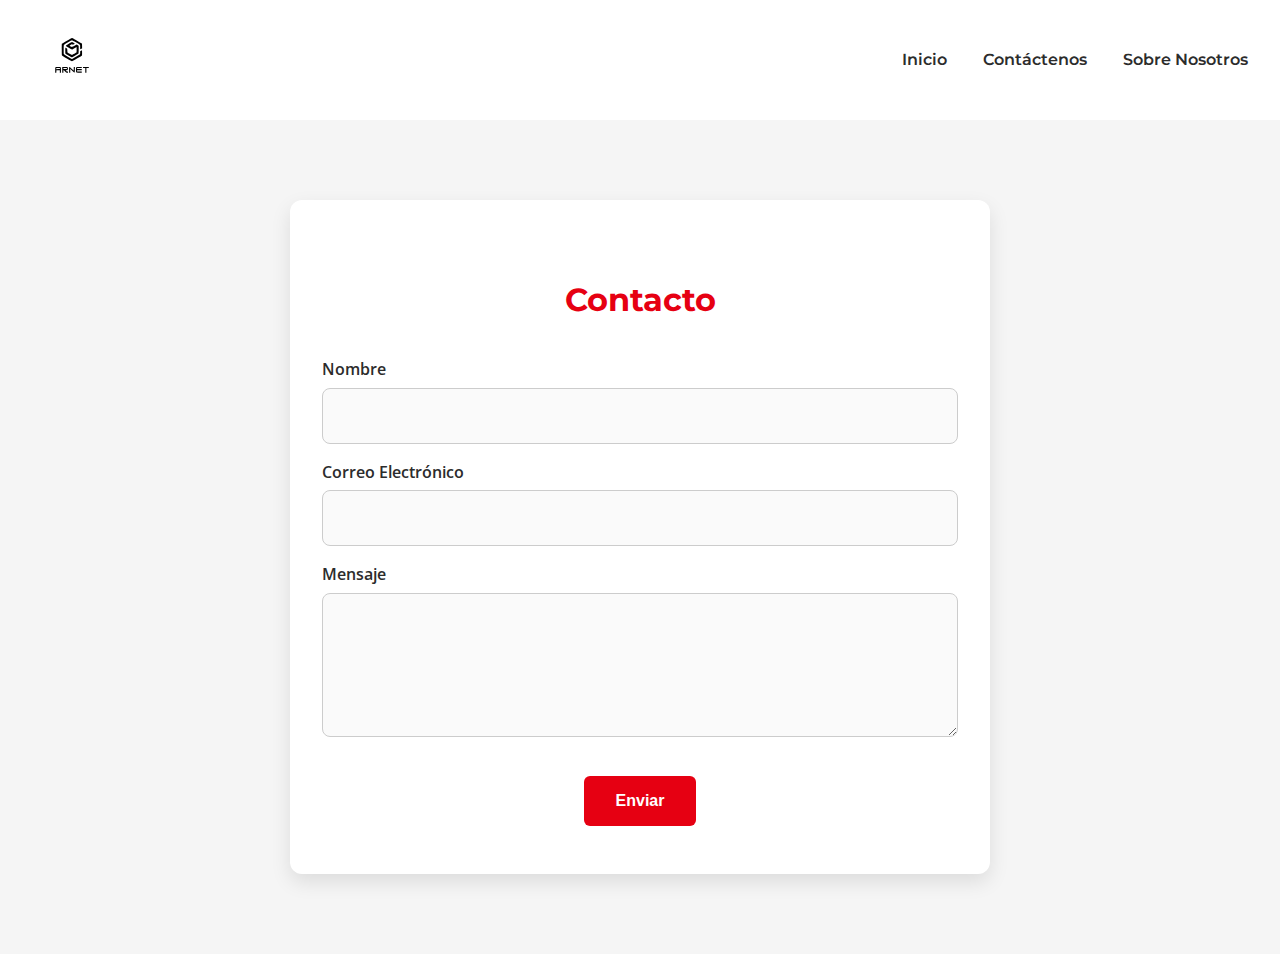
<file: contacto.html>
<!-- contacto.html -->
<!DOCTYPE html>
<html lang="es">
<head>
  <meta charset="UTF-8">
  <title>Contacto - ArNet</title>
  <meta name="viewport" content="width=device-width, initial-scale=1.0">
  <link rel="stylesheet" href="assets/css/main.css">
</head>
<body>

<header class="nav-bar">
  <a href="index.html" class="logo">
    <img src="./images/logo.svg" alt="Logo" style="height: 80px;">
  </a>
  <nav class="menu-right">
    <a href="index.html">Inicio</a>
    <a href="contacto.html">Contáctenos</a>
    <a href="nosotros.html">Sobre Nosotros</a>
  </nav>
</header>

<section class="contacto-section">
  <div class="contacto-container">
    <h2>Contacto</h2>
    <form class="contacto-form">
      <label for="nombre">Nombre</label>
      <input type="text" id="nombre" name="nombre" required>

      <label for="email">Correo Electrónico</label>
      <input type="email" id="email" name="email" required>

      <label for="mensaje">Mensaje</label>
      <textarea id="mensaje" name="mensaje" rows="5" required></textarea>

      <button type="submit" class="button">Enviar</button>
    </form>
  </div>
</section>


</body>
</html>
</file>
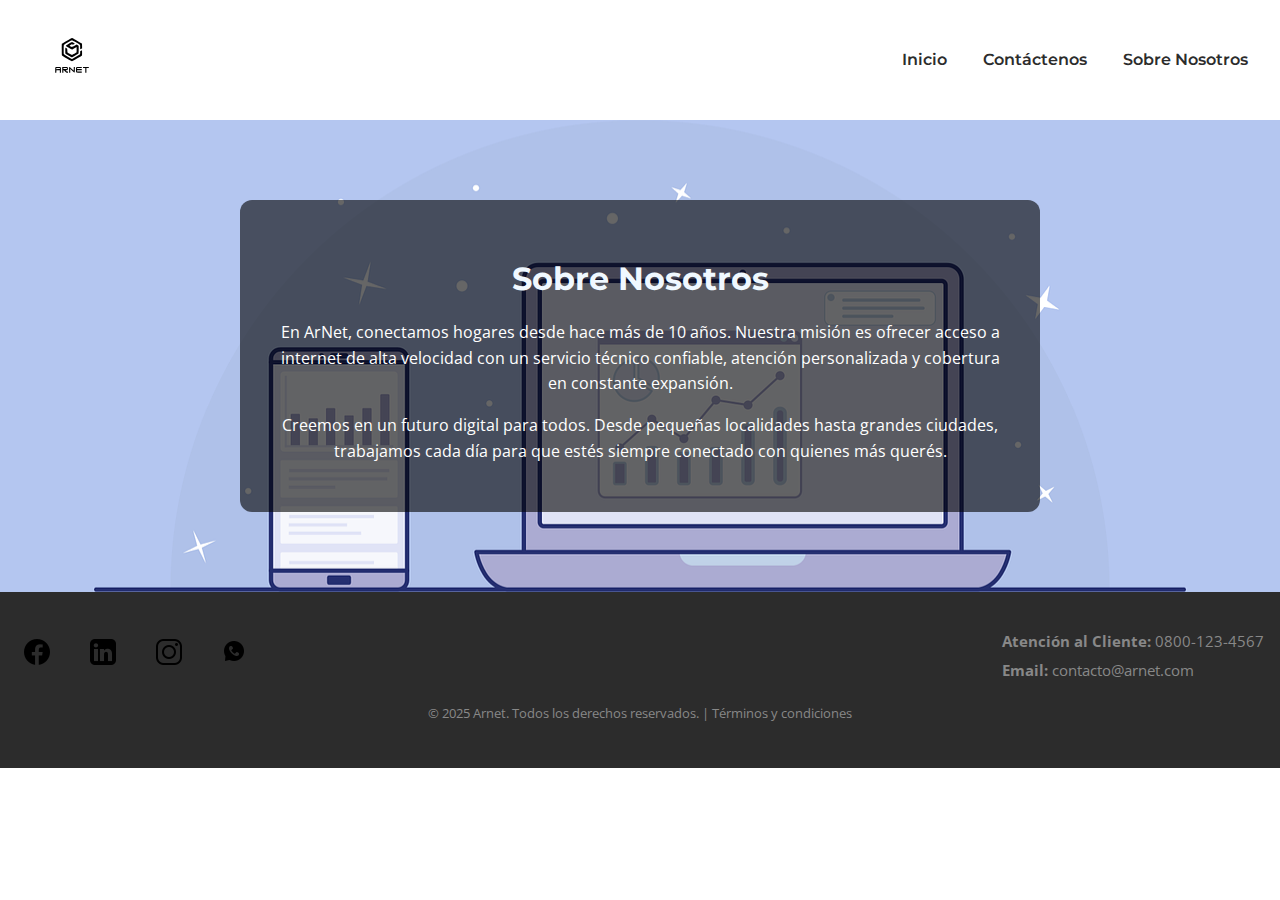
<file: nosotros.html>
<!-- nosotros.html -->
<!DOCTYPE html>
<html lang="es">
<head>
  <meta charset="UTF-8">
  <title>Sobre Nosotros - ArNet</title>
  <meta name="viewport" content="width=device-width, initial-scale=1.0">
  <link rel="stylesheet" href="assets/css/main.css">
</head>
<body>

<header class="nav-bar">
  <a href="index.html" class="logo">
    <img src="./images/logo.svg" alt="Logo" style="height: 80px;">
  </a>
  <nav class="menu-right">
    <a href="index.html">Inicio</a>
    <a href="contacto.html">Contáctenos</a>
    <a href="nosotros.html">Sobre Nosotros</a>
  </nav>
</header>

<section class="nosotros-section">
  <div class="nosotros-content">
    <h1 style="color: aliceblue;">Sobre Nosotros</h1>
    <p>
      En ArNet, conectamos hogares desde hace más de 10 años. Nuestra misión es ofrecer acceso a internet de alta velocidad con un servicio técnico confiable, atención personalizada y cobertura en constante expansión.
    </p>
    <p>
      Creemos en un futuro digital para todos. Desde pequeñas localidades hasta grandes ciudades, trabajamos cada día para que estés siempre conectado con quienes más querés.
    </p>
  </div>
</section>
<!-- Footer -->
<footer id="footer">
  <div class="inner">
    <div class="flex flex-footer-horizontal">
      <!-- Redes sociales -->
     <!-- Redes sociales con PNG -->
<ul class="icons">
  <li>
    <a href="#" aria-label="Facebook">
      <img src="assets/icons/facebook.png" alt="Facebook" class="icon-img">
    </a>
  </li>
  <li>
    <a href="#" aria-label="Linkedin">
      <img src="assets/icons/linkedin.png" alt="Twitter" class="icon-img">
    </a>
  </li>
  <li>
    <a href="#" aria-label="Instagram">
      <img src="assets/icons/instagram.png" alt="Instagram" class="icon-img">
    </a>
  </li>
  <li>
    <a href="#" aria-label="WhatsApp">
      <img src="assets/icons/whatsapp.png" alt="WhatsApp" class="icon-img">
    </a>
  </li>
</ul>


      <!-- Datos de contacto -->
      <div class="contact-info">
        <p><strong>Atención al Cliente:</strong> 0800-123-4567</p>
        <p><strong>Email:</strong> contacto@arnet.com</p>
      </div>
    </div>

    <!-- Aviso legal -->
    <div class="legal">
      <p>&copy; 2025 Arnet. Todos los derechos reservados. | Términos y condiciones</p>
    </div>
  </div>
</footer>



</body>
</html>
</body>
</html>
</file>
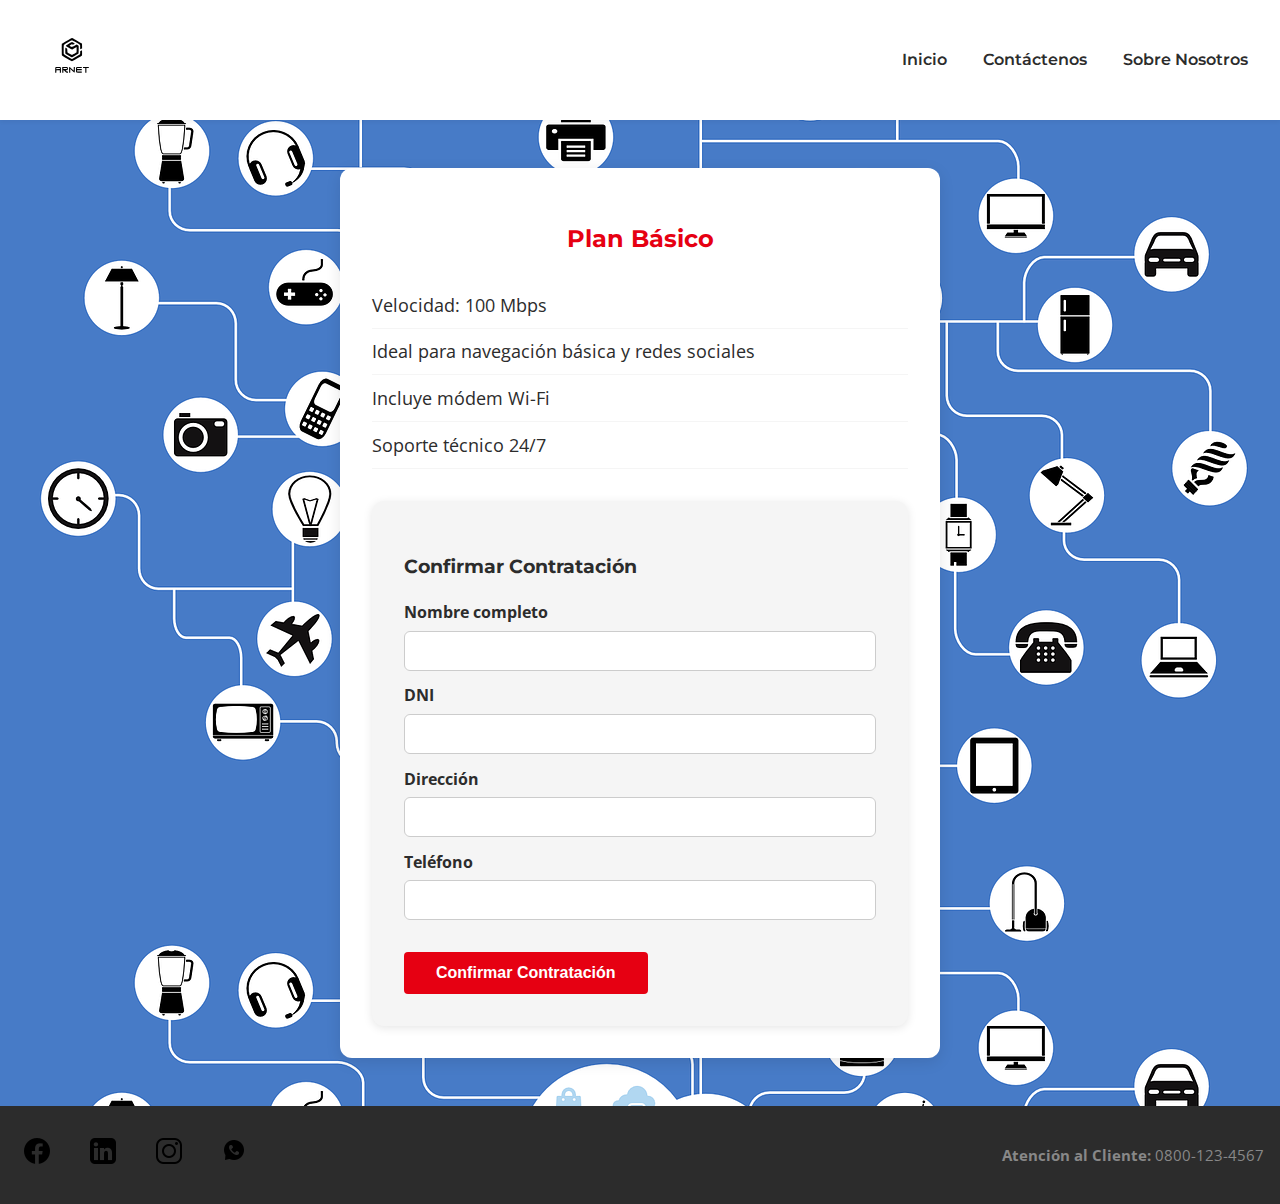
<file: plan-basico.html>
<!DOCTYPE html>
<html lang="es">
<head>
  <meta charset="UTF-8">
  <title>Plan Básico - ArNet</title>
  <meta name="viewport" content="width=device-width, initial-scale=1.0">
  <link rel="stylesheet" href="assets/css/main.css">
</head>
<body style="background-image:url(./images/fondo-contacto.png)">

<header class="nav-bar">
  <a href="index.html"><img src="images/logo.svg" alt="ArNet Logo" class="logo-img"></a>
  <nav class="menu-right">
    <a href="index.html">Inicio</a>
    <a href="contacto.html">Contáctenos</a>
    <a href="nosotros.html">Sobre Nosotros</a>
  </nav>
</header>

<section class="plan-detail">
  <h2>Plan Básico</h2>
  <ul>
    <li>Velocidad: 100 Mbps</li>
    <li>Ideal para navegación básica y redes sociales</li>
    <li>Incluye módem Wi-Fi</li>
    <li>Soporte técnico 24/7</li>
  </ul>

  <div class="contract-form">
    <h3>Confirmar Contratación</h3>
    <form id="contract-form">
      <label for="nombre">Nombre completo</label>
      <input type="text" id="nombre" name="nombre" required>

      <label for="dni">DNI</label>
      <input type="text" id="dni" name="dni" required>

      <label for="direccion">Dirección</label>
      <input type="text" id="direccion" name="direccion" required>

      <label for="telefono">Teléfono</label>
      <input type="tel" id="telefono" name="telefono" required>

      <button type="submit" class="button">Confirmar Contratación</button>
      <span id="mensaje-exito" style="display:none; color: green; font-weight: bold; margin-top: 10px;">
  ¡Gracias! Tu contratación fue enviada correctamente.
</span>
    </form>
  </div>
</section>

<footer>
  <div class="inner">
    <div class="flex flex-footer-horizontal">
      <ul class="icons">
        <li><a href="#"><img src="assets/icons/facebook.png" alt="Facebook" class="icon-img"></a></li>
        <li><a href="#"><img src="assets/icons/linkedin.png" alt="Linkedin" class="icon-img"></a></li>
        <li><a href="#"><img src="assets/icons/instagram.png" alt="Instagram" class="icon-img"></a></li>
        <li><a href="#"><img src="assets/icons/whatsapp.png" alt="WhatsApp" class="icon-img"></a></li>
      </ul>
      <div class="contact-info">
        <p><strong>Atención al Cliente:</strong> 0800-123-4567</p>

        <script src="./assets/js/script.js"></script>
          
        </body>
</file>
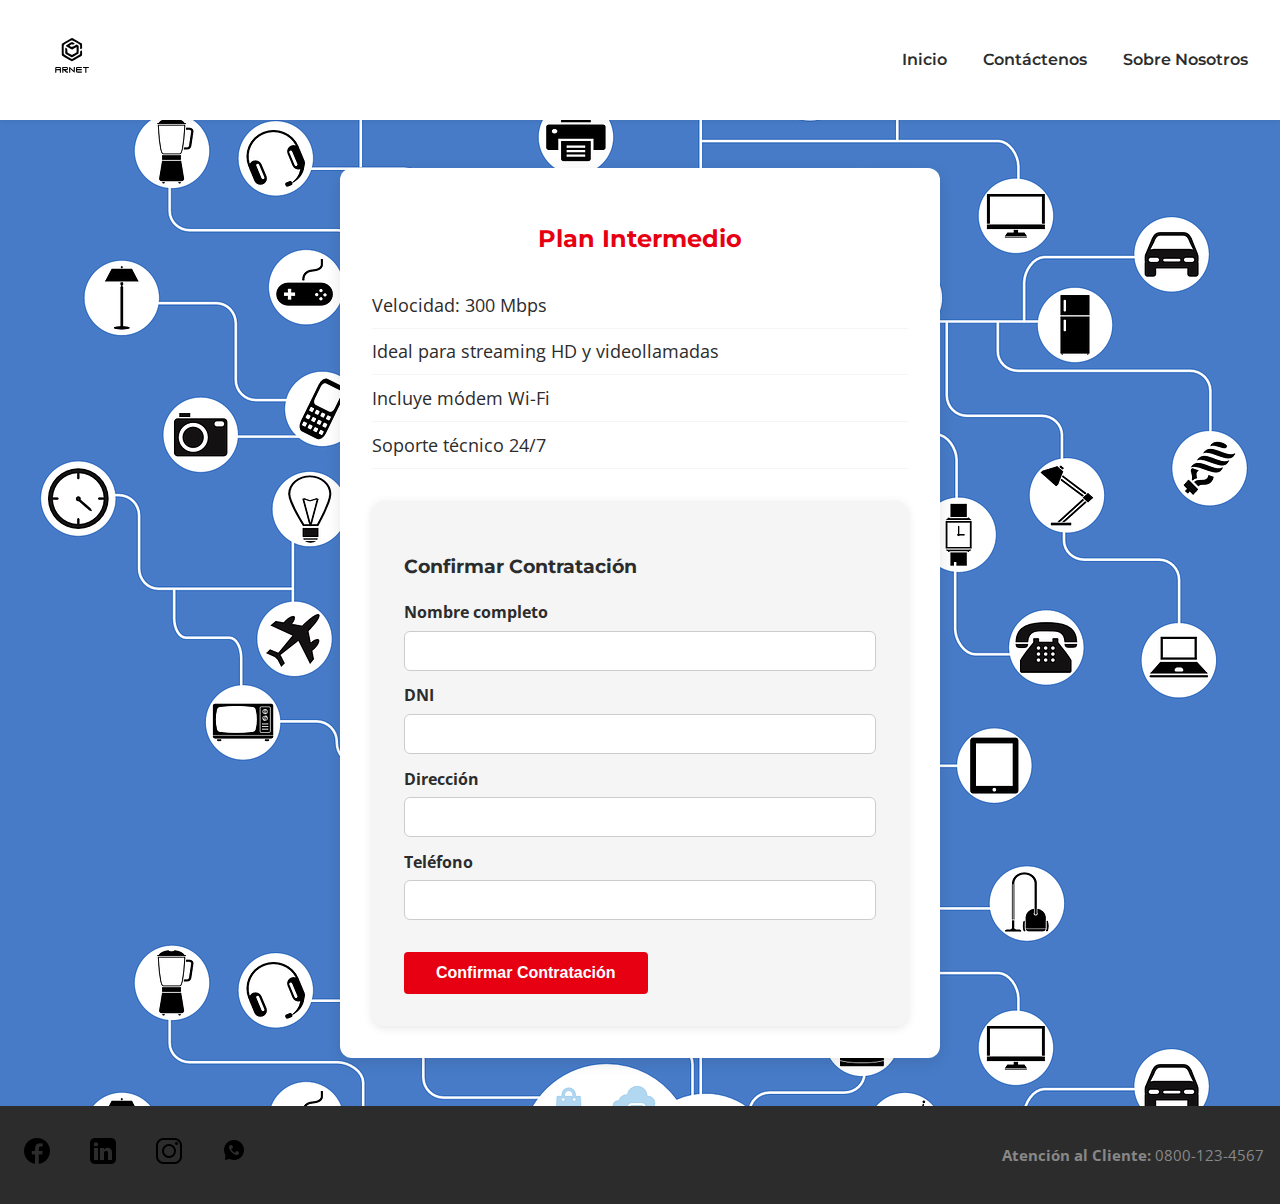
<file: plan-intermedio.html>
<!DOCTYPE html>
<html lang="es">
<head>
  <meta charset="UTF-8">
  <title>Plan Intermedio - ArNet</title>
  <meta name="viewport" content="width=device-width, initial-scale=1.0">
  <link rel="stylesheet" href="assets/css/main.css">
</head>
<body style="background-image:url(./images/fondo-contacto.png)">

<header class="nav-bar">
  <a href="index.html"><img src="images/logo.svg" alt="ArNet Logo" class="logo-img"></a>
  <nav class="menu-right">
    <a href="index.html">Inicio</a>
    <a href="contacto.html">Contáctenos</a>
    <a href="nosotros.html">Sobre Nosotros</a>
  </nav>
</header>

<section class="plan-detail">
  <h2>Plan Intermedio</h2>
  <ul>
    <li>Velocidad: 300 Mbps</li>
    <li>Ideal para streaming HD y videollamadas</li>
    <li>Incluye módem Wi-Fi</li>
    <li>Soporte técnico 24/7</li>
  </ul>

  <div class="contract-form">
    <h3>Confirmar Contratación</h3>
    <form id="contract-form">
      <label for="nombre">Nombre completo</label>
      <input type="text" id="nombre" name="nombre" required>

      <label for="dni">DNI</label>
      <input type="text" id="dni" name="dni" required>

      <label for="direccion">Dirección</label>
      <input type="text" id="direccion" name="direccion" required>

      <label for="telefono">Teléfono</label>
      <input type="tel" id="telefono" name="telefono" required>

      <button type="submit" class="button">Confirmar Contratación</button>
      <span id="mensaje-exito" style="display:none; color: green; font-weight: bold; margin-top: 10px;">
        ¡Gracias! Tu contratación fue enviada correctamente.
      </span>
    </form>
  </div>
</section>

<footer>
  <div class="inner">
    <div class="flex flex-footer-horizontal">
      <ul class="icons">
        <li><a href="#"><img src="assets/icons/facebook.png" alt="Facebook" class="icon-img"></a></li>
        <li><a href="#"><img src="assets/icons/linkedin.png" alt="Linkedin" class="icon-img"></a></li>
        <li><a href="#"><img src="assets/icons/instagram.png" alt="Instagram" class="icon-img"></a></li>
        <li><a href="#"><img src="assets/icons/whatsapp.png" alt="WhatsApp" class="icon-img"></a></li>
      </ul>
      <div class="contact-info">
        <p><strong>Atención al Cliente:</strong> 0800-123-4567</p>
      </div>
    </div>
  </div>
</footer>

<script src="assets/js/script.js"></script>
</body>
</html>
</file>
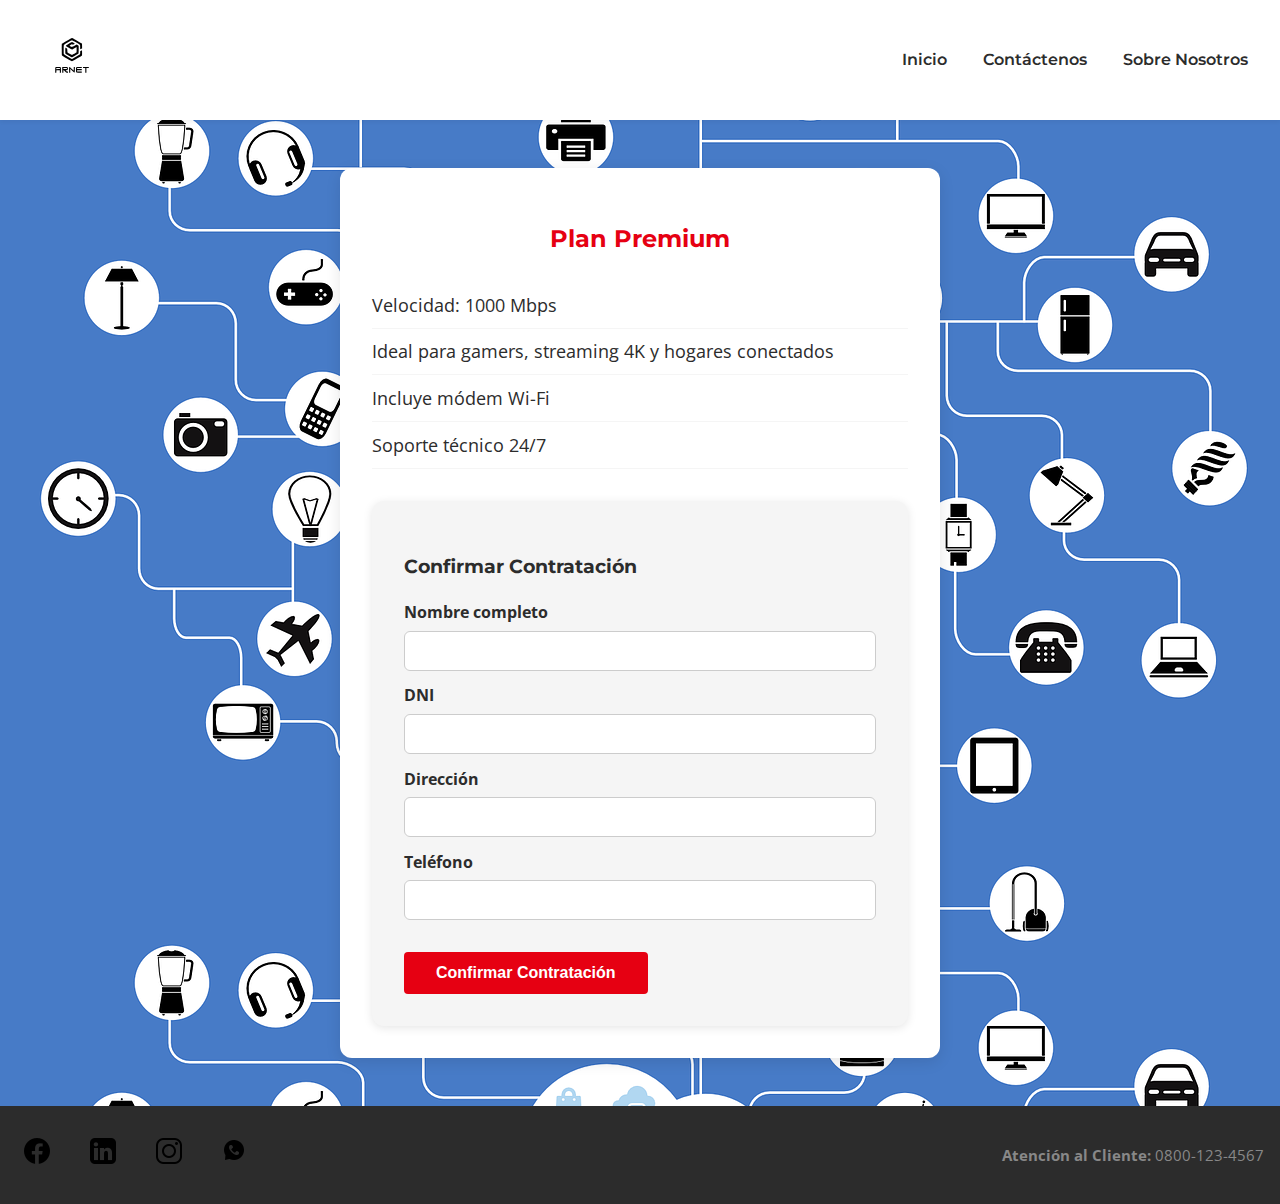
<file: plan-premium.html>
<!DOCTYPE html>
<html lang="es">
<head>
  <meta charset="UTF-8">
  <title>Plan Premium - ArNet</title>
  <meta name="viewport" content="width=device-width, initial-scale=1.0">
  <link rel="stylesheet" href="assets/css/main.css">
</head>
<body style="background-image:url(./images/fondo-contacto.png)">

<header class="nav-bar">
  <a href="index.html"><img src="images/logo.svg" alt="ArNet Logo" class="logo-img"></a>
  <nav class="menu-right">
    <a href="index.html">Inicio</a>
    <a href="contacto.html">Contáctenos</a>
    <a href="nosotros.html">Sobre Nosotros</a>
  </nav>
</header>

<section class="plan-detail">
  <h2>Plan Premium</h2>
  <ul>
    <li>Velocidad: 1000 Mbps</li>
    <li>Ideal para gamers, streaming 4K y hogares conectados</li>
    <li>Incluye módem Wi-Fi</li>
    <li>Soporte técnico 24/7</li>
  </ul>

  <div class="contract-form">
    <h3>Confirmar Contratación</h3>
    <form id="contract-form">
      <label for="nombre">Nombre completo</label>
      <input type="text" id="nombre" name="nombre" required>

      <label for="dni">DNI</label>
      <input type="text" id="dni" name="dni" required>

      <label for="direccion">Dirección</label>
      <input type="text" id="direccion" name="direccion" required>

      <label for="telefono">Teléfono</label>
      <input type="tel" id="telefono" name="telefono" required>

      <button type="submit" class="button">Confirmar Contratación</button>
      <span id="mensaje-exito" style="display:none; color: green; font-weight: bold; margin-top: 10px;">
        ¡Gracias! Tu contratación fue enviada correctamente.
      </span>
    </form>
  </div>
</section>

<footer>
  <div class="inner">
    <div class="flex flex-footer-horizontal">
      <ul class="icons">
        <li><a href="#"><img src="assets/icons/facebook.png" alt="Facebook" class="icon-img"></a></li>
        <li><a href="#"><img src="assets/icons/linkedin.png" alt="Linkedin" class="icon-img"></a></li>
        <li><a href="#"><img src="assets/icons/instagram.png" alt="Instagram" class="icon-img"></a></li>
        <li><a href="#"><img src="assets/icons/whatsapp.png" alt="WhatsApp" class="icon-img"></a></li>
      </ul>
      <div class="contact-info">
        <p><strong>Atención al Cliente:</strong> 0800-123-4567</p>
      </div>
    </div>
  </div>
</footer>

<script src="assets/js/script.js"></script>
</body>
</html>
</file>
<file: assets/css/main.css>
/* Importar tipografías */
@import url('https://fonts.googleapis.com/css2?family=Montserrat:wght@600;700&family=Open+Sans:wght@400;600&display=swap');

:root {
  --color-rojo: #E60012;
  --color-azul: #0073E6;
  --color-negro: #2C2C2C;
  --color-gris: #F5F5F5;
  --color-blanco: #FFFFFF;

  --font-titulos: 'Montserrat', sans-serif;
  --font-texto: 'Open Sans', sans-serif;
}

*, *::before, *::after {
  box-sizing: border-box;
}

body {
  margin: 0;
  font-family: var(--font-texto);
  background-color: var(--color-blanco);
  color: var(--color-negro);
  line-height: 1.6;
}

h1, h2, h3 {
  font-family: var(--font-titulos);
  margin-bottom: 0.5em;
  color: var(--color-negro);
}

a {
  color: var(--color-azul);
  text-decoration: none;
}

.nav-bar {
  display: flex;
  justify-content: space-between;
  align-items: center;
  padding: 1em 2em;
  background-color: var(--color-blanco);
  box-shadow: 0 2px 4px rgba(0,0,0,0.05);
}

.logo-img {
  height: 80px;
  max-height: 100px;
}

.menu-right a {
  margin-left: 2em;
  text-decoration: none;
  font-weight: 600;
  color: var(--color-negro);
  font-family: var(--font-titulos);
  transition: color 0.3s ease;
}

.menu-right a:hover {
  color: var(--color-rojo);
}

#banner {
  color: var(--color-blanco);
  text-align: center;
  font-weight: bold;
  padding: 4em 1em;
  background-size: cover;
  background-position: center;
}
#banner-carousel {
  position: relative;
  overflow: hidden;
  height: 400px;
}

.carousel {
  position: relative;
  width: 100%;
  height: 100%;
}

.carousel-slide {
  position: absolute;
  width: 100%;
  height: 100%;
  background-size: cover;
  background-position: center;
  opacity: 0;
  transition: opacity 1s ease-in-out;
}

.carousel-slide.active {
  opacity: 1;
  z-index: 1;
}

.carousel-content {
  position: absolute;
  bottom: 20%;
  left: 50%;
  transform: translateX(-50%);
  text-align: center;
  color: var(--color-blanco);
  text-shadow: 1px 1px 5px rgba(0,0,0,0.6);
}

.carousel-content h1 {
  font-size: 2.5em;
  margin-bottom: 0.5em;
}

.carousel-content p {
  font-size: 1.2em;
}

.wrapper {
  padding: 3em 1em;
  background-color: var(--color-gris);
}

.wrapper.special {
  background-color: var(--color-blanco);
}

.flex {
  display: flex;
  flex-wrap: wrap;
  gap: 2em;
  justify-content: center;
}

article, .box {
  background: var(--color-blanco);
  padding: 1.5em;
  border-radius: 8px;
  box-shadow: 0 2px 5px rgba(0,0,0,0.05);
  max-width: 250px;
  text-align: center;
}

.button {
  background: var(--color-rojo);
  color: var(--color-blanco);
  padding: 0.75em 1.5em;
  border: none;
  border-radius: 4px;
  font-weight: 600;
  cursor: pointer;
}

.button:hover {
  background: var(--color-azul);
}

footer {
  background: var(--color-negro);
  color: var(--color-blanco);
  padding: 2em 1em;
  text-align: center;
}

footer .icons a {
  color: var(--color-blanco);
  margin: 0 0.5em;
}

.image.round img {
  border-radius: 50%;
  width: 120px;
  height: 120px;
  object-fit: cover;
}

.plan-detail {
  max-width: 600px;
  margin: 3em auto;
  background: var(--color-blanco);
  padding: 2em;
  border-radius: 12px;
  box-shadow: 0 4px 15px rgba(0,0,0,0.1);
  text-align: left;
}

.plan-detail h2 {
  font-family: var(--font-titulos);
  text-align: center;
  margin-bottom: 1em;
  color: var(--color-rojo);
}

.plan-detail ul {
  list-style: none;
  padding: 0;
  font-size: 1.1em;
}

.plan-detail ul li {
  padding: 0.5em 0;
  border-bottom: 1px solid var(--color-gris);
}

.plan-detail .button {
  width: auto;
  margin: 2em auto 0 auto;
  display: inline-block;
  padding: 0.75em 2em;
  font-size: 1em;
  text-align: center;
}

.flex-footer-horizontal {
  display: flex;
  justify-content: space-between;
  align-items: center;
  flex-wrap: wrap;
  gap: 2rem;
  text-align: left;
}

footer .icons {
  list-style: none;
  padding: 0;
  display: flex;
  gap: 1.5rem;
  margin: 0;
}

footer .icons a {
  display: inline-flex;
  align-items: center;
  justify-content: center;
  color: var(--color-blanco);
  transition: color 0.3s ease;
}

footer .icons a:hover {
  color: var(--color-rojo);
}

.contact-info {
  font-size: 0.95rem;
  color: #ccc;
}

.contact-info p {
  margin: 0.3rem 0;
  font-size: 0.95rem;
  color: #888;
}

.legal p {
  margin-top: 1rem;
  font-size: 0.8rem;
  color: #888;
}

.nosotros-section {
  background-image: url('../../images/fondo-nosotros.png');
  background-size: cover;
  background-position: center;
  color: white;
  padding: 5em 2em;
  text-align: center;
}

.nosotros-content {
  background: rgba(0, 0, 0, 0.6);
  padding: 2em;
  border-radius: 12px;
  max-width: 800px;
  margin: 0 auto;
}

.nosotros-content h1 {
  color: white;
}

.contact-section {
  padding: 4em 2em;
  background-color: #2c2c2c; 
}

.contact-section h2 {
  text-align: center;
  color: white;
}

.contract-form {
  margin-top: 2em;
  background: var(--color-gris);
  padding: 2em;
  border-radius: 12px;
  box-shadow: 0 2px 10px rgba(0, 0, 0, 0.1);
}

.contract-form h3 {
  margin-bottom: 1em;
  color: var(--color-negro);
  font-family: var(--font-titulos);
}

.contract-form label {
  display: block;
  margin: 0.8em 0 0.3em;
  font-weight: bold;
}

.contract-form input {
  width: 100%;
  padding: 0.75em;
  border-radius: 6px;
  border: 1px solid #ccc;
  font-family: var(--font-texto);
}

.contacto-section {
  background-color: var(--color-gris);
  padding: 5em 2em;
  text-align: center;
}

.contacto-container {
  max-width: 700px;
  margin: 0 auto;
  background: var(--color-blanco);
  padding: 3em 2em;
  border-radius: 12px;
  box-shadow: 0 8px 20px rgba(0, 0, 0, 0.1);
}

.contacto-section h2 {
  font-family: var(--font-titulos);
  font-size: 2em;
  margin-bottom: 1em;
  color: var(--color-rojo);
}

.contacto-form label {
  display: block;
  text-align: left;
  margin: 1em 0 0.3em;
  font-weight: 600;
  font-family: var(--font-texto);
  color: var(--color-negro);
}

.contacto-form input,
.contacto-form textarea {
  width: 100%;
  padding: 1em;
  margin: 0;
  border-radius: 8px;
  border: 1px solid #ccc;
  font-size: 1em;
  font-family: var(--font-texto);
  background-color: #fafafa;
  transition: border-color 0.3s ease;
}

.contacto-form input:focus,
.contacto-form textarea:focus {
  border-color: var(--color-rojo);
  outline: none;
  background-color: #fff;
}

.contacto-form .button {
  margin-top: 2em;
  background: var(--color-rojo);
  color: var(--color-blanco);
  padding: 1em 2em;
  border: none;
  border-radius: 6px;
  font-size: 1em;
  font-weight: bold;
  cursor: pointer;
  transition: background-color 0.3s ease;
}

.contacto-form .button:hover {
  background: var(--color-azul);
}

/* === ESTILOS RESPONSIVOS === */
@media (max-width: 800px) {
  .nav-bar {
    flex-direction: column;
    text-align: center;
  }

  .menu-right {
    flex-direction: column;
    align-items: center;
    width: 100%;
    margin-top: 1em;
  }

  .menu-right a {
    margin: 0.5em 0;
  }

  .flex-footer-horizontal {
    flex-direction: column;
    gap: 1.5em;
    text-align: center;
  }

  #banner h1 {
    font-size: 1.8em;
  }

  .contacto-container {
    padding: 2em 1em;
  }
}

@media (max-width: 600px) {
  .plan-detail,
  .contract-form {
    padding: 1.5em 1em;
  }
  .nosotros-section {
    padding: 3em 1em;
  }

  .nosotros-content {
    padding: 1.5em;
  }

  .contacto-form input,
  .contacto-form textarea {
    font-size: 0.95em;
    padding: 0.8em;
  }

  .contacto-form .button {
    padding: 0.8em 1.5em;
    font-size: 0.95em;
  }
}
</file>
